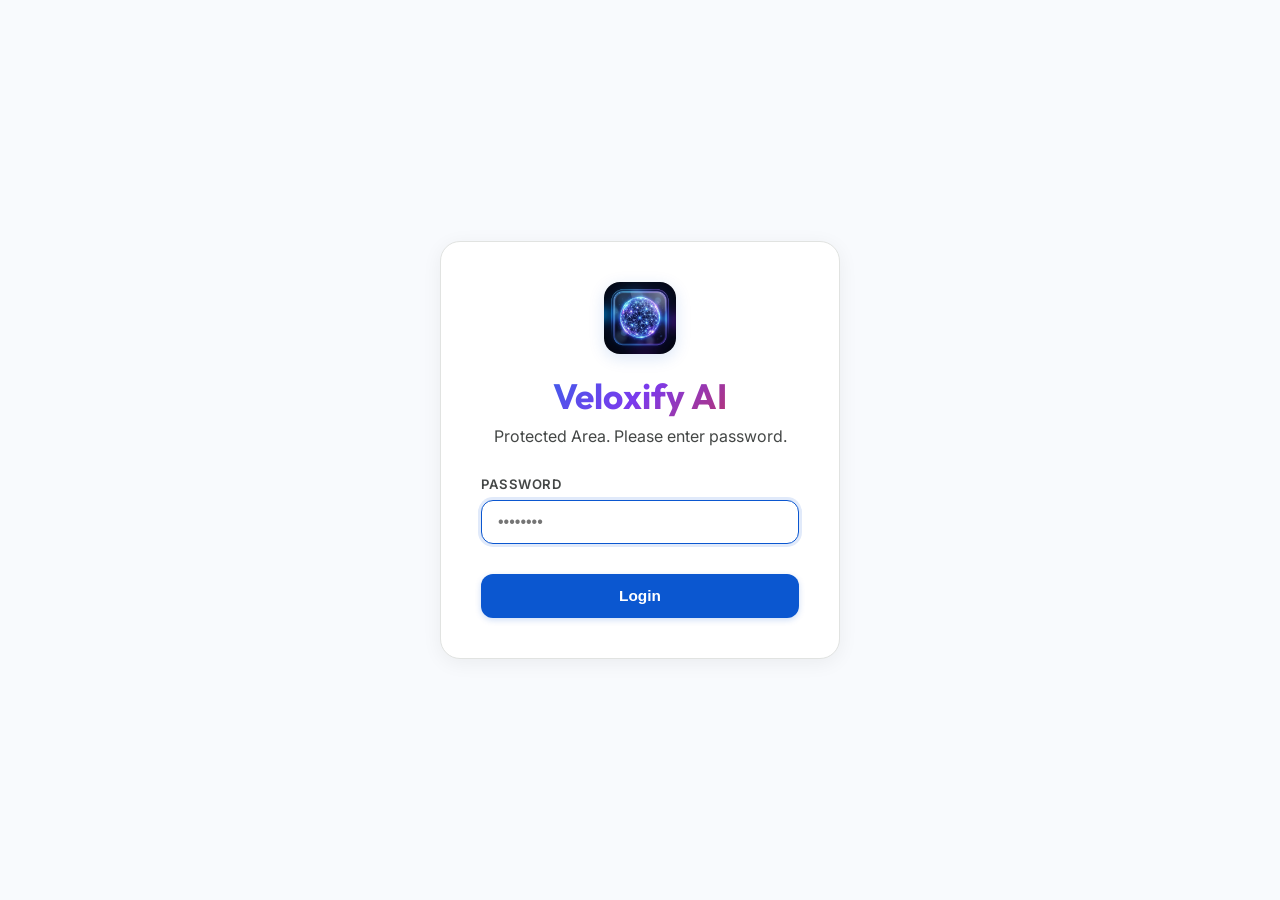
<file: login.html>
<!DOCTYPE html>
<html lang="en">
<head>
    <meta charset="UTF-8">
    <meta name="viewport" content="width=device-width, initial-scale=1.0">
    <title>Login | Veloxify AI</title>
    <link rel="stylesheet" href="css/base.css">
    <link rel="stylesheet" href="css/components.css">
    <link rel="icon" type="image/png" href="local_ai_icon.png">
    <style>
        .login-container {
            display: flex;
            justify-content: center;
            align-items: center;
            width: 100%;
            height: 100vh;
            background-color: var(--bg-canvas);
        }
        .login-card {
            background: #ffffff;
            border: 1px solid var(--border-subtle);
            padding: 40px;
            border-radius: 20px;
            width: 100%;
            max-width: 400px;
            box-shadow: var(--shadow-card);
            text-align: center;
        }
        .login-logo {
            width: 72px;
            height: 72px;
            margin: 0 auto 20px;
            display: block;
            border-radius: 16px;
            box-shadow: 0 4px 16px rgba(11, 87, 208, 0.15);
        }
        h1 {
            font-family: 'Google Sans', 'Outfit', sans-serif;
            margin-bottom: 8px;
            background: var(--accent-gemini);
            -webkit-background-clip: text;
            background-clip: text;
            -webkit-text-fill-color: transparent;
            font-size: 2.2rem;
            font-weight: 700;
        }
        .input-group {
            margin-bottom: 20px;
            text-align: left;
        }
        label {
            display: block;
            margin-bottom: 8px;
            font-size: 0.82rem;
            font-weight: 600;
            color: var(--text-muted);
            text-transform: uppercase;
            letter-spacing: 0.5px;
        }
        input {
            width: 100%;
            padding: 12px 16px;
            background: var(--bg-surface);
            border: 1px solid var(--border-subtle);
            border-radius: 12px;
            color: var(--text-main);
            font-size: 1rem;
            outline: none;
            transition: var(--transition);
        }
        input:focus {
            border-color: var(--accent-primary);
            background: #ffffff;
            box-shadow: 0 0 0 3px rgba(11, 87, 208, 0.12);
        }
        button {
            width: 100%;
            padding: 13px;
            background: var(--accent-primary);
            border: none;
            border-radius: 12px;
            color: #ffffff;
            font-weight: 600;
            font-size: 0.96rem;
            cursor: pointer;
            transition: var(--transition);
            margin-top: 10px;
            box-shadow: 0 2px 6px rgba(11, 87, 208, 0.2);
        }
        button:hover {
            background: var(--accent-primary-hover);
            transform: translateY(-1px);
            box-shadow: 0 4px 12px rgba(11, 87, 208, 0.3);
        }
        button:active {
            transform: translateY(0);
        }
        .error-msg {
            color: #d93025;
            font-size: 0.85rem;
            margin-top: 15px;
            display: none;
        }
    </style>
</head>
<body>
    <div class="login-container">
        <div class="login-card">
            <img src="local_ai_icon.png" alt="Logo" class="login-logo">
            <h1>Veloxify AI</h1>
            <p style="color: var(--text-muted); margin-bottom: 30px;">Protected Area. Please enter password.</p>
            
            <div class="input-group">
                <label for="password">Password</label>
                <input type="password" id="password" placeholder="••••••••" autofocus>
            </div>
            
            <button id="login-btn">Login</button>
            <div id="error-msg" class="error-msg">Invalid password. Please try again.</div>
        </div>
    </div>

    <script>
        const passInput = document.getElementById('password');
        const loginBtn = document.getElementById('login-btn');
        const errorMsg = document.getElementById('error-msg');

        async function doLogin() {
            const password = passInput.value;
            try {
                const res = await fetch('/api/login', {
                    method: 'POST',
                    headers: { 'Content-Type': 'application/json' },
                    body: JSON.stringify({ password })
                });
                
                if (res.ok) {
                    window.location.href = '/';
                } else {
                    errorMsg.style.display = 'block';
                    passInput.value = '';
                }
            } catch (err) {
                console.error('Login error:', err);
                alert('Connection error. Is the server running?');
            }
        }

        loginBtn.onclick = doLogin;
        passInput.onkeydown = (e) => {
            if (e.key === 'Enter') doLogin();
        };
    </script>
</body>
</html>
</file>
<file: css/base.css>
@import url('https://fonts.googleapis.com/css2?family=Google+Sans:wght@400;500;700&family=Inter:wght@300;400;500;600;700&family=Outfit:wght@400;600;700&display=swap');

:root {
    --bg-canvas: #f8fafd;
    --bg-surface: #f0f4f9;
    --bg-surface-variant: #e9eef6;
    --bg-card: #ffffff;
    --bg-hover: #e3e8f0;
    
    --accent-primary: #0b57d0;
    --accent-primary-hover: #0842a0;
    --accent-secondary: #7c3aed;
    --accent-tertiary: #d93025;
    --accent-gemini: linear-gradient(135deg, #1a73e8 0%, #7c3aed 50%, #d93025 100%);
    
    --text-main: #1f1f1f;
    --text-muted: #444746;
    --text-subtle: #747775;
    
    --border-subtle: #e1e3e1;
    --border-focus: #0b57d0;
    
    --glass-bg: #f0f4f9;
    --glass-border: #e1e3e1;
    --glass-hover: #e3e8f0;
    
    --shadow-premium: 0 4px 20px rgba(0, 0, 0, 0.06);
    --shadow-card: 0 4px 20px rgba(0, 0, 0, 0.06);
    --shadow-float: 0 12px 32px rgba(11, 87, 208, 0.08);
    
    --radius-sm: 8px;
    --radius-md: 12px;
    --radius-lg: 20px;
    --radius-pill: 28px;
    
    --transition: all 0.2s cubic-bezier(0.4, 0, 0.2, 1);
}

* {
    box-sizing: border-box;
    margin: 0;
    padding: 0;
}

body {
    font-family: 'Inter', -apple-system, BlinkMacSystemFont, 'Segoe UI', Roboto, sans-serif;
    background-color: var(--bg-canvas);
    color: var(--text-main);
    height: 100vh;
    display: flex;
    overflow: hidden;
}

.app-wrapper {
    display: flex;
    width: 100%;
    height: 100%;
    padding: 16px;
    gap: 16px;
}
</file>
<file: css/components.css>
/* Sidebar Components */
.sidebar {
    width: 300px;
    background: var(--bg-surface);
    border: 1px solid var(--border-subtle);
    border-radius: var(--radius-lg);
    display: flex;
    flex-direction: column;
    padding: 24px;
    box-shadow: var(--shadow-card);
    transition: var(--transition);
    z-index: 100;
}

.sidebar-header {
    display: flex;
    align-items: center;
    gap: 12px;
    margin-bottom: 24px;
}

.app-logo {
    width: 36px;
    height: 36px;
    border-radius: 10px;
    box-shadow: 0 2px 8px rgba(11, 87, 208, 0.15);
}

.sidebar h2 {
    font-family: 'Google Sans', 'Outfit', sans-serif;
    font-size: 1.35rem;
    font-weight: 600;
    margin-bottom: 0;
    background: var(--accent-gemini);
    -webkit-background-clip: text;
    background-clip: text;
    -webkit-text-fill-color: transparent;
}

.setting-group {
    margin-bottom: 20px;
}

.setting-group label {
    display: block;
    font-size: 0.78rem;
    font-weight: 600;
    margin-bottom: 8px;
    color: var(--text-muted);
    text-transform: uppercase;
    letter-spacing: 0.6px;
}

select, textarea {
    width: 100%;
    background: var(--bg-card);
    border: 1px solid var(--border-subtle);
    border-radius: var(--radius-md);
    padding: 10px 14px;
    color: var(--text-main);
    font-family: inherit;
    font-size: 0.9rem;
    outline: none;
    transition: var(--transition);
}

select:focus, textarea:focus {
    border-color: var(--border-focus);
    box-shadow: 0 0 0 3px rgba(11, 87, 208, 0.12);
}

/* Chat Main Area */
.chat-container {
    flex: 1;
    background: var(--bg-card);
    border: 1px solid var(--border-subtle);
    border-radius: var(--radius-lg);
    display: flex;
    flex-direction: column;
    overflow: hidden;
    box-shadow: var(--shadow-card);
}

#chat-window {
    flex: 1;
    overflow-y: auto;
    padding: 32px 40px;
    display: flex;
    flex-direction: column;
    gap: 20px;
    scroll-behavior: smooth;
    background: var(--bg-card);
}

.message {
    max-width: 82%;
    padding: 14px 20px;
    border-radius: 18px;
    line-height: 1.6;
    font-size: 0.95rem;
    position: relative;
    color: var(--text-main);
    animation: fadeIn 0.3s ease-out;
}

@keyframes fadeIn {
    from { opacity: 0; transform: translateY(10px); }
    to { opacity: 1; transform: translateY(0); }
}

.user-message {
    align-self: flex-end;
    background: var(--bg-surface);
    color: var(--text-main);
    font-weight: 400;
    border-bottom-right-radius: 4px;
    border: 1px solid var(--border-subtle);
    box-shadow: var(--shadow-sm);
}

.ai-message {
    align-self: flex-start;
    background: var(--bg-card);
    border: 1px solid var(--border-subtle);
    border-bottom-left-radius: 4px;
    box-shadow: var(--shadow-sm);
}

.message pre {
    background: var(--bg-surface);
    padding: 14px;
    border-radius: var(--radius-md);
    margin: 10px 0;
    overflow-x: auto;
    border: 1px solid var(--border-subtle);
}

.message code {
    font-family: 'Consolas', 'Monaco', monospace;
    font-size: 0.88rem;
    color: var(--accent-primary);
}

.message-text + .message-attachment {
    margin-top: 10px;
}

/* Chat Input Area */
.chat-input-area {
    padding: 20px 32px;
    background: var(--bg-card);
    display: flex;
    gap: 12px;
    align-items: center;
    border-top: 1px solid var(--border-subtle);
    position: relative;
}

.attach-btn {
    background: var(--bg-surface);
    border: 1px solid var(--border-subtle);
    border-radius: 50%;
    width: 44px;
    height: 44px;
    color: var(--text-muted);
    cursor: pointer;
    display: flex;
    align-items: center;
    justify-content: center;
    flex-shrink: 0;
    transition: var(--transition);
}

.attach-btn:hover {
    background: var(--bg-hover);
    color: var(--accent-primary);
    border-color: var(--accent-primary);
}

input[type="text"] {
    flex: 1;
    background: var(--bg-surface);
    border: 1px solid var(--border-subtle);
    border-radius: var(--radius-pill);
    padding: 13px 22px;
    color: var(--text-main);
    font-size: 0.96rem;
    outline: none;
    transition: var(--transition);
}

input[type="text"]::placeholder {
    color: var(--text-subtle);
}

input[type="text"]:focus {
    background: var(--bg-card);
    border-color: var(--border-focus);
    box-shadow: 0 0 0 3px rgba(11, 87, 208, 0.12);
}

/* TPS Generation Speed Indicator */
.tps-badge {
    display: inline-block;
    margin-top: 8px;
    padding: 3px 10px;
    border-radius: 16px;
    background: rgba(11, 87, 208, 0.08);
    border: 1px solid rgba(11, 87, 208, 0.2);
    color: var(--accent-primary);
    font-size: 0.74rem;
    font-weight: 500;
}

.tps-live {
    margin-top: 6px;
    padding: 2px 8px;
    font-size: 0.72rem;
    color: var(--text-muted);
    animation: tpsPulse 1.5s ease-in-out infinite;
}

@keyframes tpsPulse {
    0%, 100% { opacity: 0.4; }
    50% { opacity: 1; }
}

/* Web Search Components */
.web-search-btn { display: flex; align-items: center; justify-content: center; height: 44px; padding: 8px 12px; border-radius: var(--radius-pill); border: 1px solid var(--border-subtle); background: var(--bg-surface); color: var(--text-muted); cursor: pointer; transition: var(--transition); user-select: none; }
.web-search-btn:hover { background: var(--bg-hover); color: var(--accent-primary); border-color: var(--accent-primary); }
.web-search-btn.web-search-auto { color: var(--accent-primary); border-color: rgba(11, 87, 208, 0.4); }
.web-search-btn.web-search-on { background: rgba(11, 87, 208, 0.1); color: var(--accent-primary); border-color: var(--accent-primary); box-shadow: 0 0 8px rgba(11, 87, 208, 0.15); }
.web-search-btn.web-search-off { color: var(--text-subtle); opacity: 0.6; }
.web-search-badge { font-size: 0.65rem; font-weight: 700; padding: 2px 5px; border-radius: 4px; background: rgba(11, 87, 208, 0.1); color: var(--accent-primary); }
.search-sources-container { margin-top: 10px; padding-top: 8px; border-top: 1px dashed var(--border-subtle); font-size: 0.8rem; }
.search-sources-title { font-weight: 600; color: var(--text-muted); margin-bottom: 6px; display: flex; align-items: center; gap: 4px; }
.search-sources-list { display: flex; flex-wrap: wrap; gap: 6px; }
.search-source-chip { display: inline-flex; align-items: center; gap: 4px; padding: 4px 10px; background: var(--bg-surface); border: 1px solid var(--border-subtle); border-radius: 8px; color: var(--accent-primary); text-decoration: none; font-size: 0.76rem; transition: var(--transition); }
.search-source-chip:hover { background: var(--bg-hover); border-color: var(--accent-primary); text-decoration: underline; }
</file>
